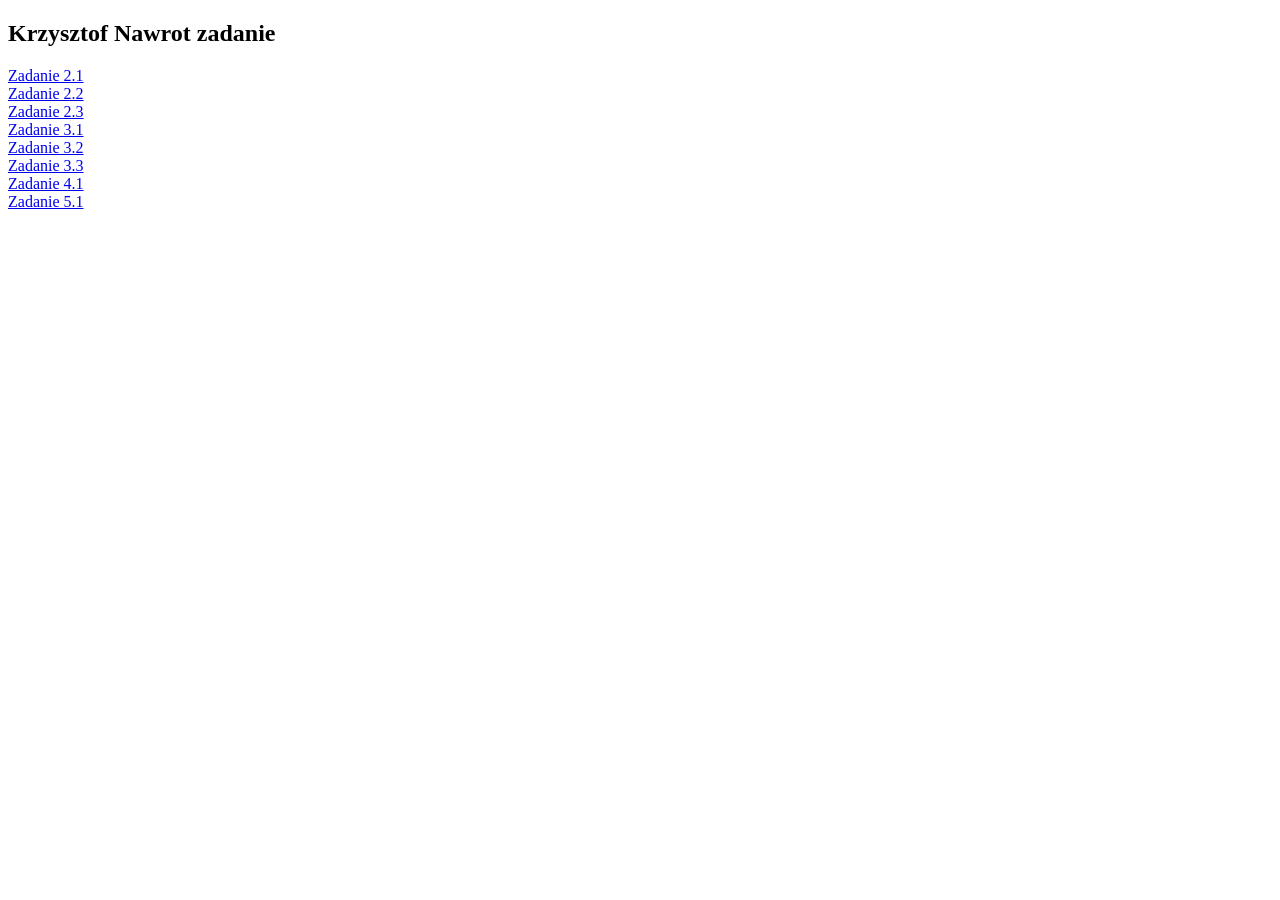
<file: index.html>
<!DOCTYPE html>
<html lang="en">
  <head>
    <meta charset="UTF-8">
    <meta name="viewport" content="width=device-width, initial-scale=1.0">
    <title>Krzysztof Nawrot</title>
  </head>
  <body class="welcome-page">
    <h2>Krzysztof Nawrot zadanie</h2>
    <a href="./zadanie1.html">Zadanie 2.1</a> <br>
    <a href="./zadanie2.html">Zadanie 2.2</a> <br>
    <a href="./zadanie3.html">Zadanie 2.3</a> <br>
    <a href="./zadanie2-1.html">Zadanie 3.1</a> <br>
    <a href="./zadanie2-2.html">Zadanie 3.2</a> <br>
    <a href="./zadanie2-3.html">Zadanie 3.3</a> <br>
    <a href="./zad4/zad4.html">Zadanie 4.1</a> <br>
    <a href="./zad5/zad5.html">Zadanie 5.1</a> <br>
  </body>
</html>
</file>
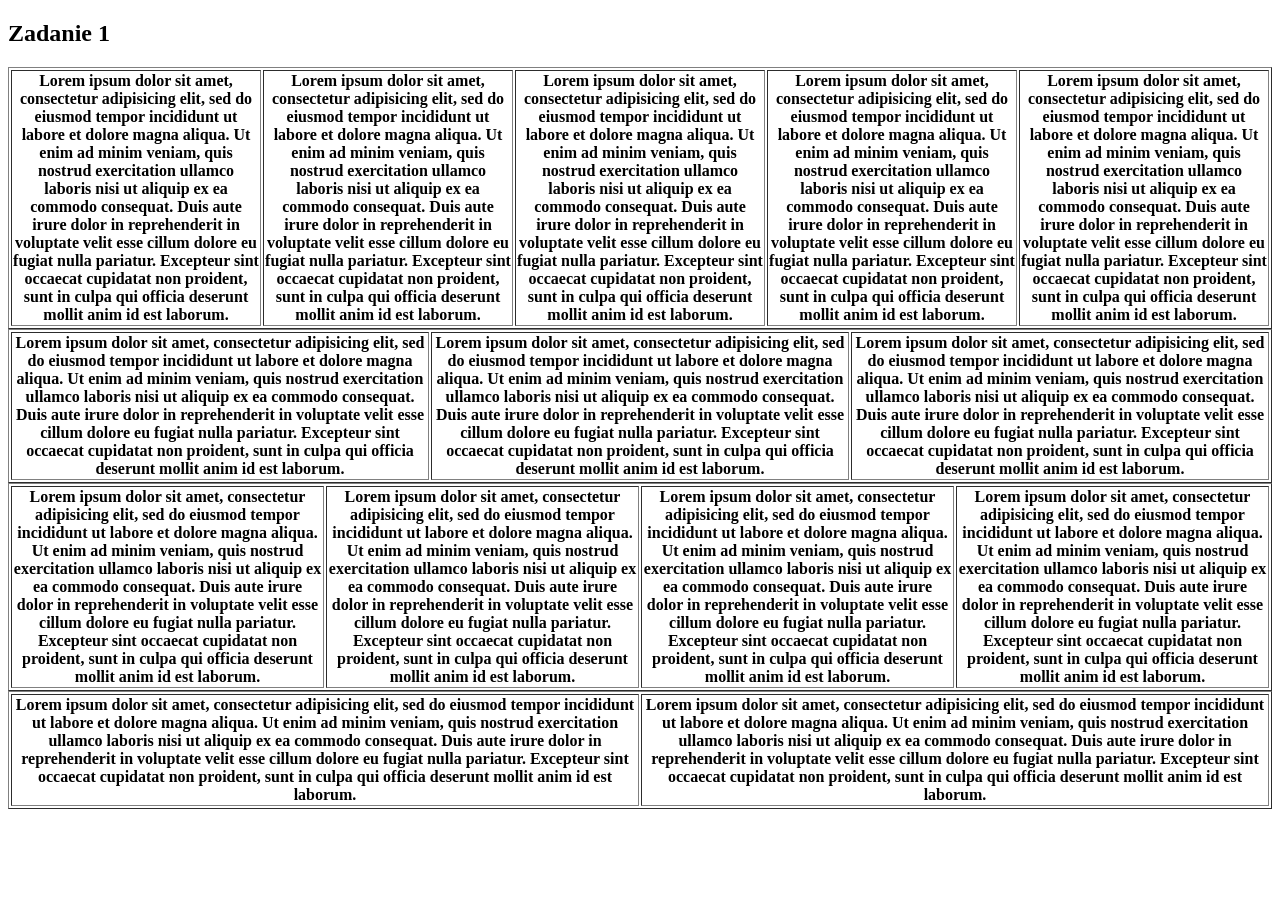
<file: zadanie1.html>
<!DOCTYPE html>
<html lang="en">
  <head>
    <meta charset="UTF-8">
    <meta name="viewport" content="width=device-width, initial-scale=1.0">
    <title>Zad1</title>
  </head>
  <body>
    <h2>Zadanie 1</h2>
    <table border="solid">
      <tr>
        <th>
          Lorem ipsum dolor sit amet, consectetur adipisicing elit, sed do eiusmod tempor incididunt ut labore et dolore magna aliqua. Ut enim ad minim veniam, quis nostrud exercitation ullamco laboris nisi ut aliquip ex ea commodo consequat. Duis aute irure dolor in reprehenderit in voluptate velit esse cillum dolore eu fugiat nulla pariatur. Excepteur sint occaecat cupidatat non proident, sunt in culpa qui officia deserunt mollit anim id est laborum.
        </th>
        <th>
          Lorem ipsum dolor sit amet, consectetur adipisicing elit, sed do eiusmod tempor incididunt ut labore et dolore magna aliqua. Ut enim ad minim veniam, quis nostrud exercitation ullamco laboris nisi ut aliquip ex ea commodo consequat. Duis aute irure dolor in reprehenderit in voluptate velit esse cillum dolore eu fugiat nulla pariatur. Excepteur sint occaecat cupidatat non proident, sunt in culpa qui officia deserunt mollit anim id est laborum.
        </th>
        <th>
          Lorem ipsum dolor sit amet, consectetur adipisicing elit, sed do eiusmod tempor incididunt ut labore et dolore magna aliqua. Ut enim ad minim veniam, quis nostrud exercitation ullamco laboris nisi ut aliquip ex ea commodo consequat. Duis aute irure dolor in reprehenderit in voluptate velit esse cillum dolore eu fugiat nulla pariatur. Excepteur sint occaecat cupidatat non proident, sunt in culpa qui officia deserunt mollit anim id est laborum.
        </th>
        <th>
          Lorem ipsum dolor sit amet, consectetur adipisicing elit, sed do eiusmod tempor incididunt ut labore et dolore magna aliqua. Ut enim ad minim veniam, quis nostrud exercitation ullamco laboris nisi ut aliquip ex ea commodo consequat. Duis aute irure dolor in reprehenderit in voluptate velit esse cillum dolore eu fugiat nulla pariatur. Excepteur sint occaecat cupidatat non proident, sunt in culpa qui officia deserunt mollit anim id est laborum.
        </th>
        <th>
          Lorem ipsum dolor sit amet, consectetur adipisicing elit, sed do eiusmod tempor incididunt ut labore et dolore magna aliqua. Ut enim ad minim veniam, quis nostrud exercitation ullamco laboris nisi ut aliquip ex ea commodo consequat. Duis aute irure dolor in reprehenderit in voluptate velit esse cillum dolore eu fugiat nulla pariatur. Excepteur sint occaecat cupidatat non proident, sunt in culpa qui officia deserunt mollit anim id est laborum.
        </th>
      </tr>
    </table>
    <table border="solid">
      <tr>
        <th>
          Lorem ipsum dolor sit amet, consectetur adipisicing elit, sed do eiusmod tempor incididunt ut labore et dolore magna aliqua. Ut enim ad minim veniam, quis nostrud exercitation ullamco laboris nisi ut aliquip ex ea commodo consequat. Duis aute irure dolor in reprehenderit in voluptate velit esse cillum dolore eu fugiat nulla pariatur. Excepteur sint occaecat cupidatat non proident, sunt in culpa qui officia deserunt mollit anim id est laborum.
        </th>
        <th>
          Lorem ipsum dolor sit amet, consectetur adipisicing elit, sed do eiusmod tempor incididunt ut labore et dolore magna aliqua. Ut enim ad minim veniam, quis nostrud exercitation ullamco laboris nisi ut aliquip ex ea commodo consequat. Duis aute irure dolor in reprehenderit in voluptate velit esse cillum dolore eu fugiat nulla pariatur. Excepteur sint occaecat cupidatat non proident, sunt in culpa qui officia deserunt mollit anim id est laborum.
        </th>
        <th>
          Lorem ipsum dolor sit amet, consectetur adipisicing elit, sed do eiusmod tempor incididunt ut labore et dolore magna aliqua. Ut enim ad minim veniam, quis nostrud exercitation ullamco laboris nisi ut aliquip ex ea commodo consequat. Duis aute irure dolor in reprehenderit in voluptate velit esse cillum dolore eu fugiat nulla pariatur. Excepteur sint occaecat cupidatat non proident, sunt in culpa qui officia deserunt mollit anim id est laborum.
        </th>
      </tr>
    </table>
    <table border="solid">
      <tr>
        <th>
          Lorem ipsum dolor sit amet, consectetur adipisicing elit, sed do eiusmod tempor incididunt ut labore et dolore magna aliqua. Ut enim ad minim veniam, quis nostrud exercitation ullamco laboris nisi ut aliquip ex ea commodo consequat. Duis aute irure dolor in reprehenderit in voluptate velit esse cillum dolore eu fugiat nulla pariatur. Excepteur sint occaecat cupidatat non proident, sunt in culpa qui officia deserunt mollit anim id est laborum.
        </th>
        <th>
          Lorem ipsum dolor sit amet, consectetur adipisicing elit, sed do eiusmod tempor incididunt ut labore et dolore magna aliqua. Ut enim ad minim veniam, quis nostrud exercitation ullamco laboris nisi ut aliquip ex ea commodo consequat. Duis aute irure dolor in reprehenderit in voluptate velit esse cillum dolore eu fugiat nulla pariatur. Excepteur sint occaecat cupidatat non proident, sunt in culpa qui officia deserunt mollit anim id est laborum.
        </th>
        <th>
          Lorem ipsum dolor sit amet, consectetur adipisicing elit, sed do eiusmod tempor incididunt ut labore et dolore magna aliqua. Ut enim ad minim veniam, quis nostrud exercitation ullamco laboris nisi ut aliquip ex ea commodo consequat. Duis aute irure dolor in reprehenderit in voluptate velit esse cillum dolore eu fugiat nulla pariatur. Excepteur sint occaecat cupidatat non proident, sunt in culpa qui officia deserunt mollit anim id est laborum.
        </th>
        <th>
          Lorem ipsum dolor sit amet, consectetur adipisicing elit, sed do eiusmod tempor incididunt ut labore et dolore magna aliqua. Ut enim ad minim veniam, quis nostrud exercitation ullamco laboris nisi ut aliquip ex ea commodo consequat. Duis aute irure dolor in reprehenderit in voluptate velit esse cillum dolore eu fugiat nulla pariatur. Excepteur sint occaecat cupidatat non proident, sunt in culpa qui officia deserunt mollit anim id est laborum.
        </th>
      </tr>
    </table>
    <table border="solid">
      <tr>
        <th>
          Lorem ipsum dolor sit amet, consectetur adipisicing elit, sed do eiusmod tempor incididunt ut labore et dolore magna aliqua. Ut enim ad minim veniam, quis nostrud exercitation ullamco laboris nisi ut aliquip ex ea commodo consequat. Duis aute irure dolor in reprehenderit in voluptate velit esse cillum dolore eu fugiat nulla pariatur. Excepteur sint occaecat cupidatat non proident, sunt in culpa qui officia deserunt mollit anim id est laborum.
        </th>
        <th>
          Lorem ipsum dolor sit amet, consectetur adipisicing elit, sed do eiusmod tempor incididunt ut labore et dolore magna aliqua. Ut enim ad minim veniam, quis nostrud exercitation ullamco laboris nisi ut aliquip ex ea commodo consequat. Duis aute irure dolor in reprehenderit in voluptate velit esse cillum dolore eu fugiat nulla pariatur. Excepteur sint occaecat cupidatat non proident, sunt in culpa qui officia deserunt mollit anim id est laborum.
        </th>
      </tr>
    </table>
    </table>
  </body>

</html>
</file>
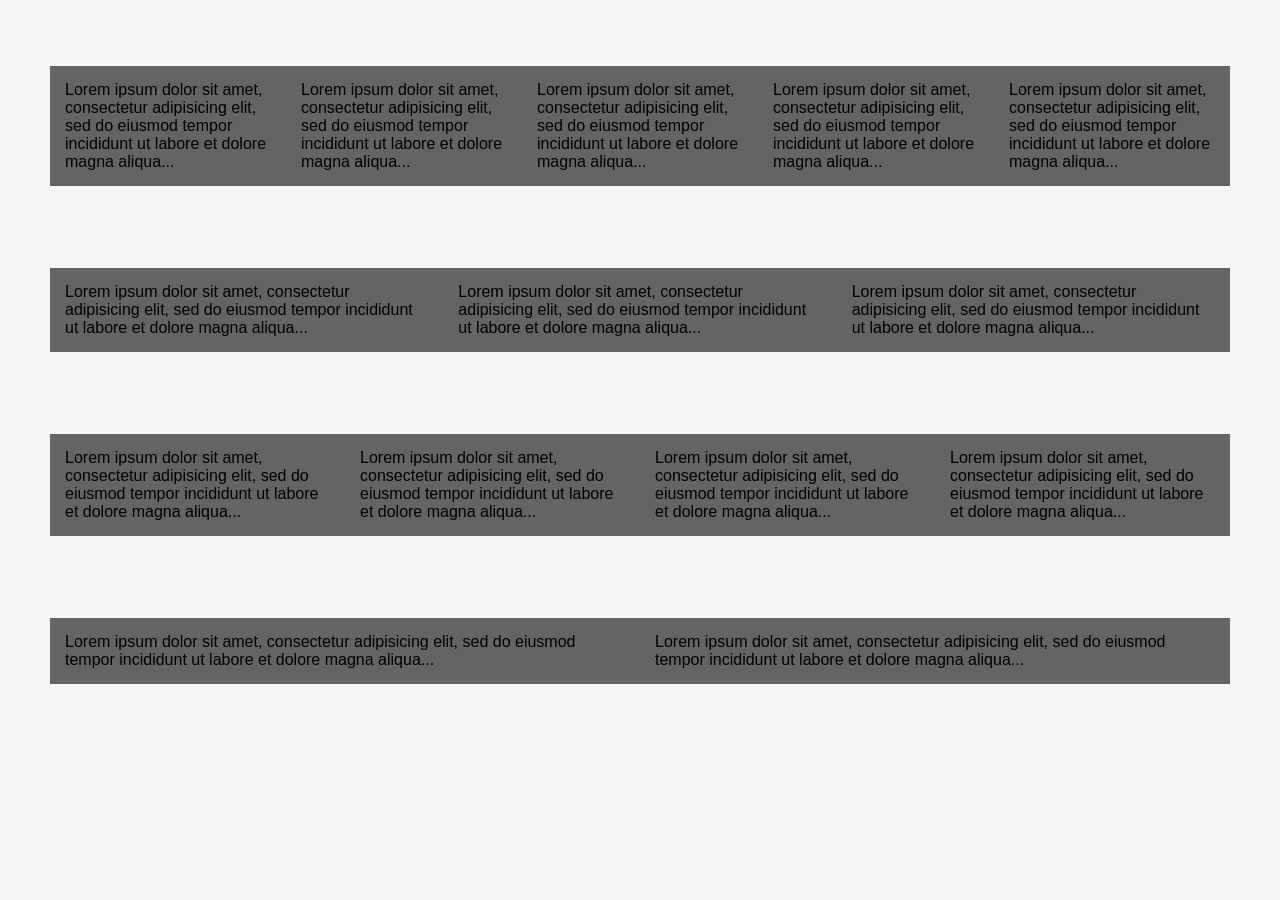
<file: zadanie2-1.html>
<!DOCTYPE html>
<html lang="en">
  <head>
    <meta charset="UTF-8">
    <meta name="viewport" content="width=device-width, initial-scale=1.0">
    <title>Zad1</title>
    <link rel="stylesheet" href="global.css">
    <link rel="stylesheet" href="zad1.css">
  </head>
  <body>
    <div class="main-container">
      <p class="cell">
        Lorem ipsum dolor sit amet, consectetur adipisicing elit, sed do eiusmod tempor incididunt ut labore et dolore magna aliqua...
      </p>
      <p class="cell">
        Lorem ipsum dolor sit amet, consectetur adipisicing elit, sed do eiusmod tempor incididunt ut labore et dolore magna aliqua...
      </p>
      <p class="cell">
        Lorem ipsum dolor sit amet, consectetur adipisicing elit, sed do eiusmod tempor incididunt ut labore et dolore magna aliqua...
      </p>
      <p class="cell">
        Lorem ipsum dolor sit amet, consectetur adipisicing elit, sed do eiusmod tempor incididunt ut labore et dolore magna aliqua...
      </p>
      <p class="cell">
        Lorem ipsum dolor sit amet, consectetur adipisicing elit, sed do eiusmod tempor incididunt ut labore et dolore magna aliqua...
      </p>
    </div>
    <div class="main-container">
      <p class="cell">
        Lorem ipsum dolor sit amet, consectetur adipisicing elit, sed do eiusmod tempor incididunt ut labore et dolore magna aliqua...
      </p>
      <p class="cell">
        Lorem ipsum dolor sit amet, consectetur adipisicing elit, sed do eiusmod tempor incididunt ut labore et dolore magna aliqua...
      </p>
      <p class="cell">
        Lorem ipsum dolor sit amet, consectetur adipisicing elit, sed do eiusmod tempor incididunt ut labore et dolore magna aliqua...
      </p>
    </div>
    <div class="main-container">
      <p class="cell">
        Lorem ipsum dolor sit amet, consectetur adipisicing elit, sed do eiusmod tempor incididunt ut labore et dolore magna aliqua...
      </p>
      <p class="cell">
        Lorem ipsum dolor sit amet, consectetur adipisicing elit, sed do eiusmod tempor incididunt ut labore et dolore magna aliqua...
      </p>
      <p class="cell">
        Lorem ipsum dolor sit amet, consectetur adipisicing elit, sed do eiusmod tempor incididunt ut labore et dolore magna aliqua...
      </p>
      <p class="cell">
        Lorem ipsum dolor sit amet, consectetur adipisicing elit, sed do eiusmod tempor incididunt ut labore et dolore magna aliqua...
      </p>
    </div>
    <div class="main-container">
      <p class="cell">
        Lorem ipsum dolor sit amet, consectetur adipisicing elit, sed do eiusmod tempor incididunt ut labore et dolore magna aliqua...
      </p>
      <p class="cell">
        Lorem ipsum dolor sit amet, consectetur adipisicing elit, sed do eiusmod tempor incididunt ut labore et dolore magna aliqua...
      </p>
  </div>
  </body>
</html>
</file>
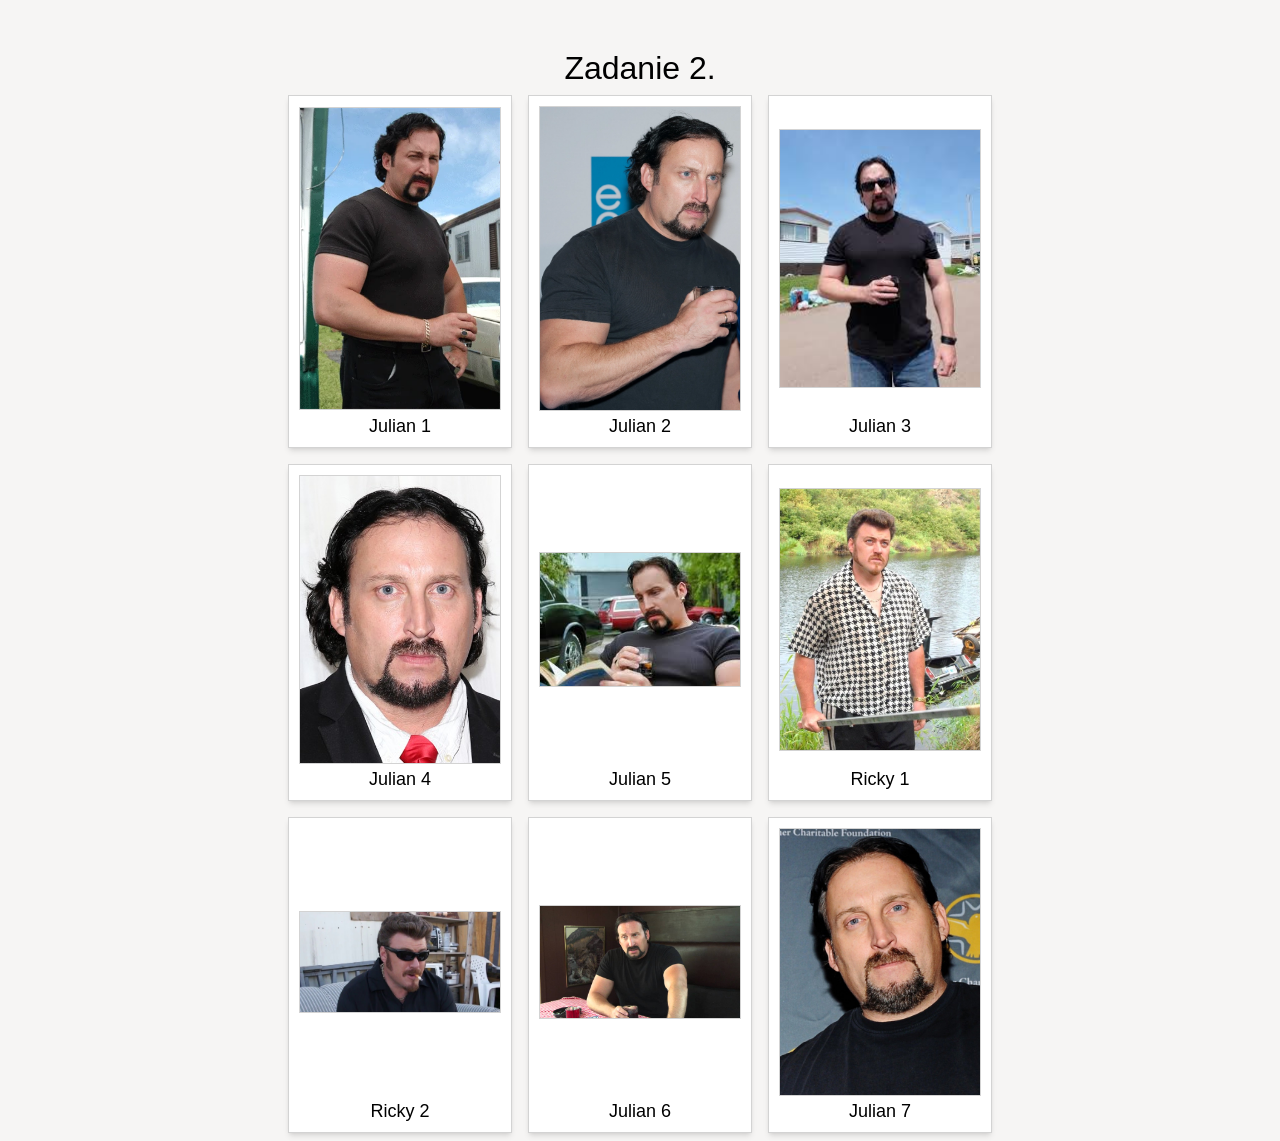
<file: zadanie2-2.html>
<!DOCTYPE html>
<html lang="en">
  <head>
    <meta charset="UTF-8">
    <meta name="viewport" content="width=device-width, initial-scale=1.0">
    <title>Zad2</title>
    <link rel="stylesheet" href="global.css">
    <link rel="stylesheet" href="zad2.css">
  </head>
  <body>
    <div class="main-container">
      <h2>Zadanie 2.</h2>
      <div class="row">
        <div class="item">
          <img src="./obrazek.webp" alt="Julian 1">
          <div class="title">Julian 1</div>
        </div>
        <div class="item">
          <img src="./obrazek2.webp" alt="Julian 2">
          <div class="title">Julian 2</div>
        </div>
        <div class="item">
          <img src="./obrazek3.jpg" alt="Julian 3">
          <div class="title">Julian 3</div>
        </div>
      </div>
      <div class="row">
        <div class="item">
          <img src="./obrazek4.jpg" alt="Julian 4">
          <div class="title">Julian 4</div>
        </div>
        <div class="item">
          <img src="./obrazek5.jpg" alt="Julian 5">
          <div class="title">Julian 5</div>
        </div>
        <div class="item">
          <img src="./obrazek6.webp" alt="Ricky 1">
          <div class="title">Ricky 1</div>
        </div>
      </div>
      <div class="row">
        <div class="item">
          <img src="./obrazek7.jpg" alt="Ricky 2">
          <div class="title">Ricky 2</div>
        </div>
        <div class="item">
          <img src="./obrazek8.jpeg" alt="Julian 6">
          <div class="title">Julian 6</div>
        </div>
        <div class="item">
          <img src="./obrazek9.jpg" alt="Julian 7">
          <div class="title">Julian 7</div>
        </div>
      </div>
    </div>
  </body>
</html>
</file>
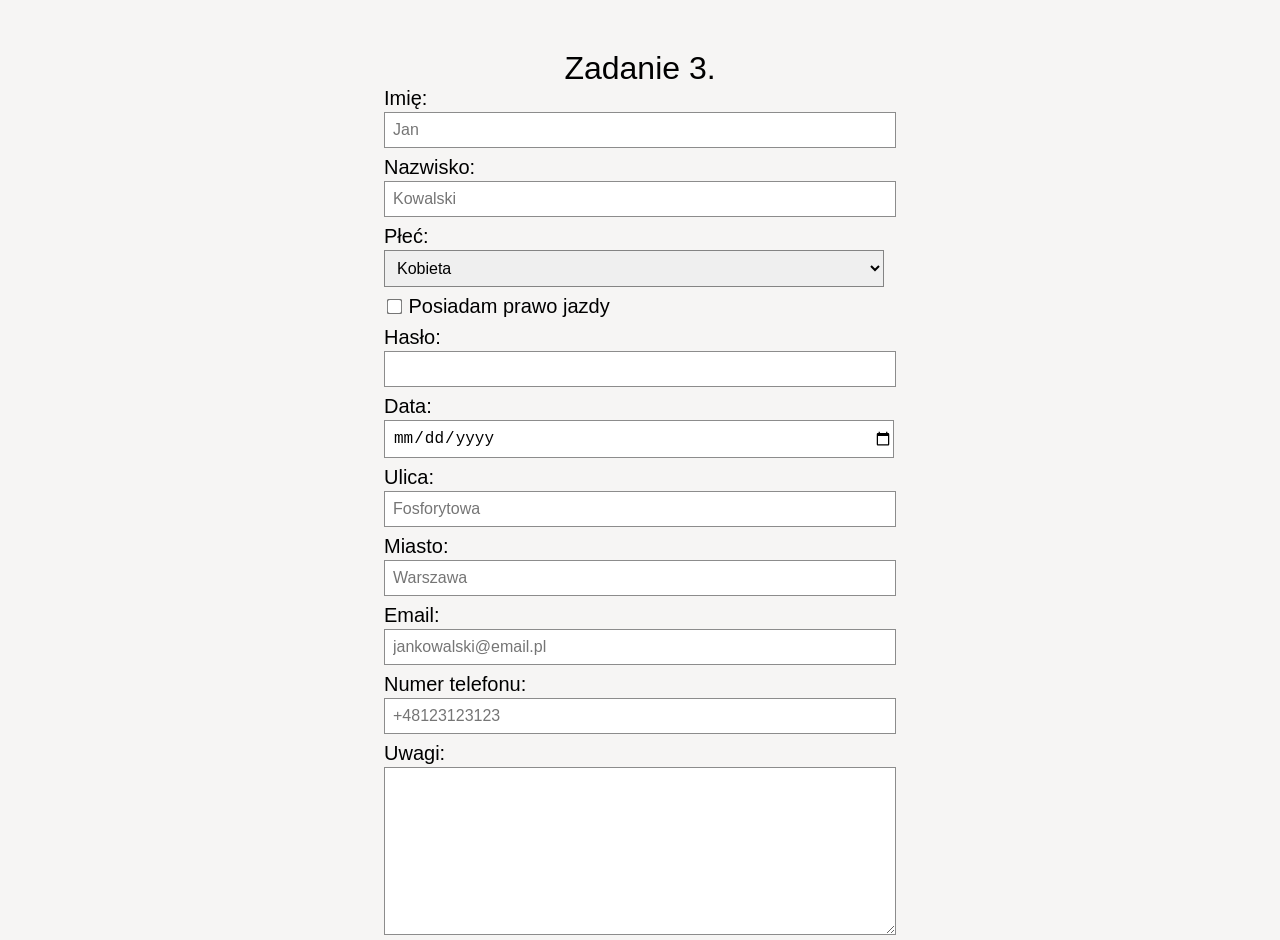
<file: zadanie2-3.html>
<!DOCTYPE html>
<html lang="en">
  <head>
    <meta charset="UTF-8">
    <meta name="viewport" content="width=device-width, initial-scale=1.0">
    <title>Zad3</title>
    <link rel="stylesheet" href="global.css">
    <link rel="stylesheet" href="zad3.css">
  </head>
  <body class="main-container">
    <h2>Zadanie 3.</h2>
    <form class = "main-form">
      <div>
        <label for="name">Imię:</label>
        <input class="input-text" required id="name" placeholder="Jan">
      </div>
      <div>
        <label for="surname">Nazwisko:</label>
        <input class="input-text" required id="surname" placeholder="Kowalski">
      </div>
      <div>
        <label for="gender">Płeć:</label>
        <select required id="gender">
          <option>Kobieta</option>
          <option>Mężczyzna</option>
          <option>Inne</option>
        </select>
      </div>
      <div>
        <input class="input-checkbox" class="checkbox" id="has_driver_license" value="has_driver_license" type="checkbox" >
        <label class="label-checkbox" for="has_driver_license" >Posiadam prawo jazdy</label>
      </div>
      <div>
        <label for="password">Hasło:</label>
        <input class="input-text" required type="password" id="password">
      </div>
      <div>
        <label for="date">Data:</label>
        <input class="input-date" type="date" id="date"">
      </div>
       <div>
        <label for="street">Ulica:</label>
        <input class="input-text" id="street" placeholder="Fosforytowa">
      </div>
      <div>
        <label for="city">Miasto:</label>
        <input class="input-text" id="city" placeholder="Warszawa">
      </div>
      <div>
        <label for="email">Email:</label>
        <input class="input-text" id="email" type="email" placeholder="jankowalski@email.pl">
      </div>
      <div>
        <label for="phone_number">Numer telefonu:</label>
        <input class="input-text" id="phone_number" placeholder="+48123123123">
      </div>
      <div>
        <label for="comment">Uwagi:</label>
        <textarea id="comment" placeholder="Zbyt wiele pól formularza..."> </textarea>
      </div>
    </form>
  </body>
</html>
</file>
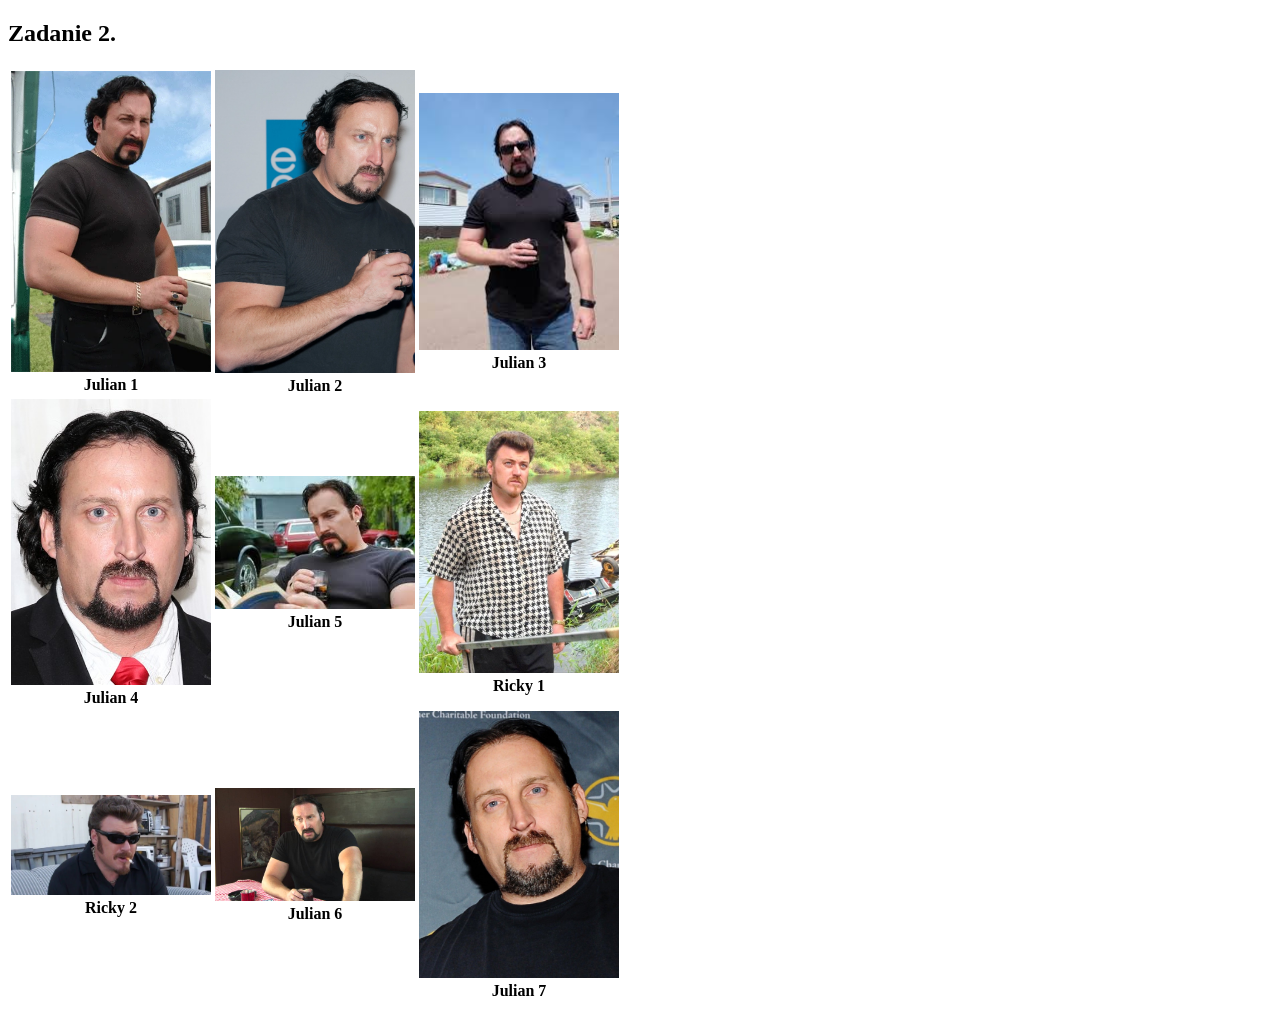
<file: zadanie2.html>
<!DOCTYPE html>
<html lang="en">
  <head>
    <meta charset="UTF-8">
    <meta name="viewport" content="width=device-width, initial-scale=1.0">
    <title>Zad2</title>
  </head>
  <body>
    <h2>Zadanie 2.</h2>
    <table>
      <tr>
        <th>
          <div>
            <img src="./obrazek.webp" width="200" alt="Julian 1">
          </div>
          <div>
            Julian 1
          </div>
        </th>
        <th>
          <div>
            <img src="./obrazek2.webp" width="200" alt="Julian 2">
          </div>
          <div>
            Julian 2
          </div>
        </th>
        <th>
          <div>
            <img src="./obrazek3.jpg" width="200" alt="Julian 3">
          </div>
          <div>
            Julian 3
          </div>
        </th>
      </tr>
      <tr>
        <th>
          <div>
            <img src="./obrazek4.jpg" width="200" alt="Julian 4">
          </div>
          <div>
            Julian 4
          </div>
        </th>
        <th>
          <div>
            <img src="./obrazek5.jpg" width="200" alt="Julian 5">
          </div>
          <div>
            Julian 5
          </div>
        </th>
        <th>
          <div>
            <img src="./obrazek6.webp" width="200" alt="Ricky1">
          </div>
          <div>
            Ricky 1
          </div>
        </th>
      </tr>
      <tr>
        <th>
          <div>
            <img src="./obrazek7.jpg" width="200" alt="Ricky2">
          </div>
          <div>
            Ricky 2
          </div>
        </th>
        <th>
          <div>
            <img src="./obrazek8.jpeg" width="200" alt="Julian 6">
          </div>
          <div>
            Julian 6
          </div>
        </th>
        <th>
          <div>
            <img src="./obrazek9.jpg" width="200" alt="Julian 7">
          </div>
          <div>
            Julian 7
          </div>
        </th>
      </tr>
    </table>
  </body>
</html>
</file>
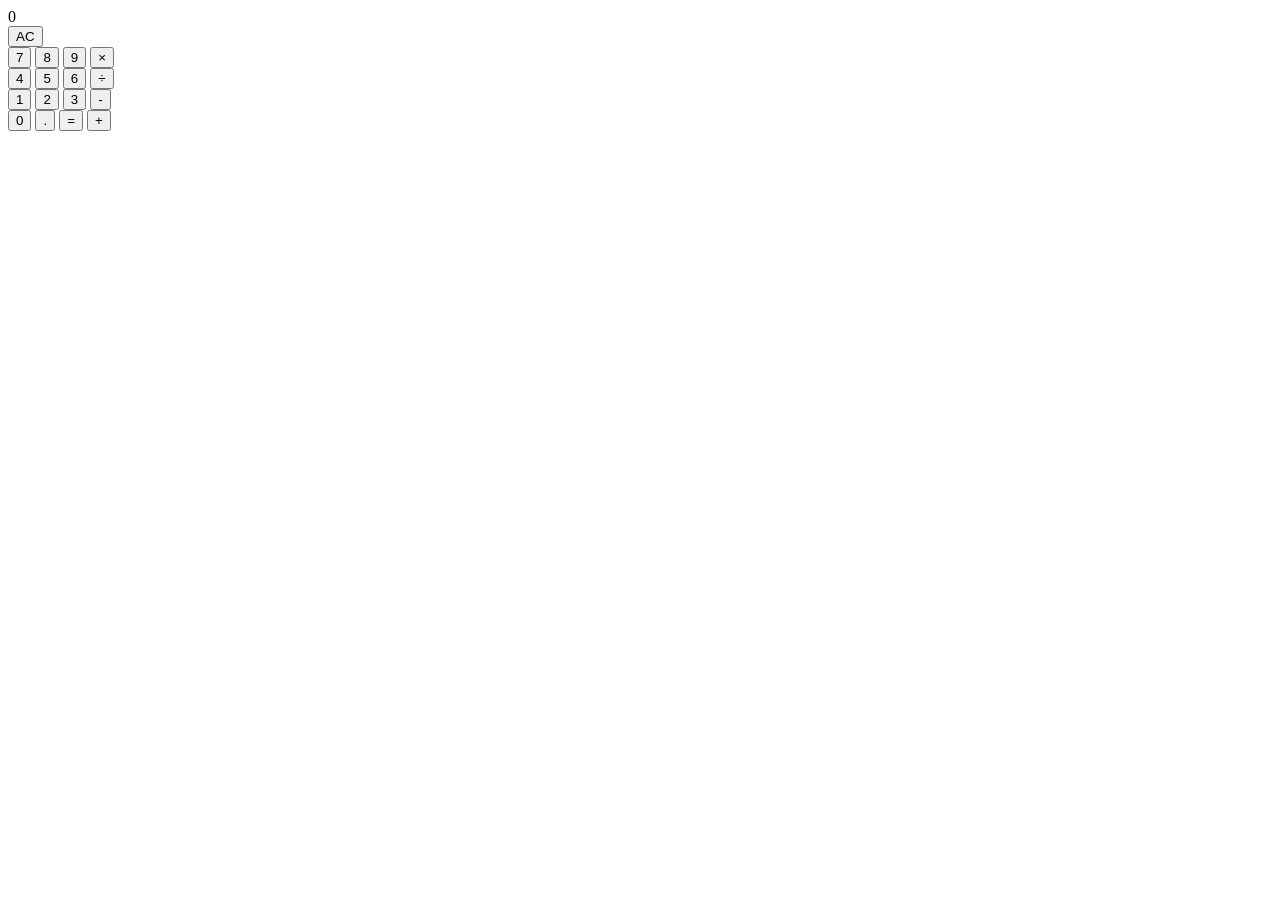
<file: zad4/zad4.html>
<!DOCTYPE html>
<html lang="en">
  <head>
    <meta charset="UTF-8">
    <meta name="viewport" content="width=device-width, initial-scale=1.0">
    <link rel="stylesheet" href="zad4.css">
    <script src="zad4.js" type="module"></script>

    <title>Krzysztof Nawrot</title>
  </head>
  <body class="welcome-page">
    <div class="main-container">
      <div class="calculator">
        <div class="displayer">
          <div id="displayer" class="text">
            0
          </div>
        </div>
        <div class="button-groups-container">
          <div class="number-button-row">
            <div class="empty">

            </div>
            <button id="reset-button" class="reset-button">
              AC
            </button>
          </div>
          <div class="number-button-row">
            <button class="number-button">
              7
            </button>
            <button class="number-button">
              8
            </button>
            <button class="number-button">
              9
            </button>
            <button class="operation-button">
              ×
            </button>
          </div>
          <div class="number-button-row">
            <button class="number-button">
              4
            </button>
            <button class="number-button">
              5
            </button>
            <button class="number-button">
              6
            </button>
            <button class="operation-button">
              ÷
            </button>
          </div>
          <div class="number-button-row">
            <button class="number-button">
              1
            </button>
            <button class="number-button">
              2
            </button>
            <button class="number-button">
              3
            </button>
            <button class="operation-button">
              -
            </button>
          </div>
          <div class="number-button-row">
            <button class="number-button">
              0
            </button>
            <button class="number-button">
              .
            </button>
            <button  id="equals-button" class="equals-button">
              =
            </button>
            <button class="operation-button">
              +
            </button>
          </div>
      </div>
    </div>
   
  </body>
</html>
</file>
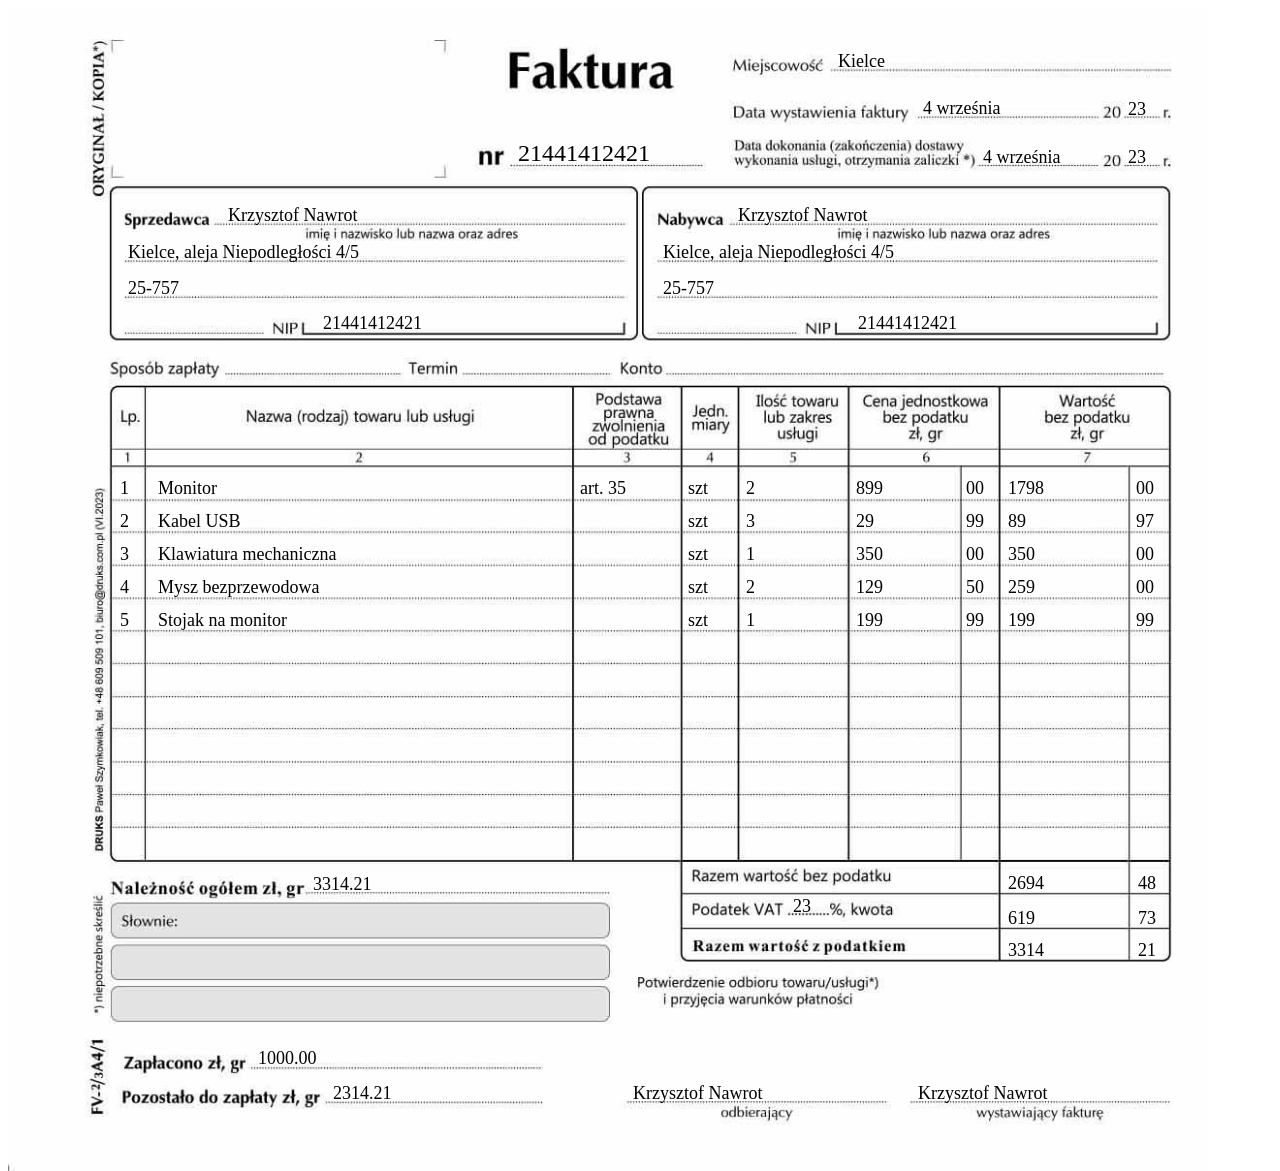
<file: zad5/zad5.html>
<!DOCTYPE html>
<html lang="en">
  <head>
    <meta charset="UTF-8">
    <meta name="viewport" content="width=device-width, initial-scale=1.0">
    <link rel="stylesheet" href="zad5.css">
    <script src="zad5.js" type="module"></script>

    <title>Krzysztof Nawrot</title>
  </head>
  <body class="welcome-page">
    <div>
      <img class="faktura-image" src="Faktura_1-1.jpg" width="1200px">
    </div>
    <div class="fields-container">
      <div class="nr" id="nr">21441412421</div>
      <div class="city" id="city">Kielce</div>
      <div class="issue-date-1" id="issue-date-1">4 września</div>
      <div class="issue-date-2" id="issue-date-2">23</div>
      <div class="finish-date-1" id="finish-date-1">4 września</div>
      <div class="finish-date-2" id="finish-date-2">23</div>
      <div class="seller-name" id="seller-name">Krzysztof Nawrot</div>
      <div class="seller-address-1" id="seller-address-1">Kielce, aleja Niepodległości 4/5</div>
      <div class="seller-address-2" id="seller-address-2">25-757</div>
      <div class="seller-nip" id="seller-nip">21441412421</div>
      <div class="buyer-name" id="buyer-name">Krzysztof Nawrot</div>
      <div class="buyer-address-1" id="buyer-address-1">Kielce, aleja Niepodległości 4/5</div>
      <div class="buyer-address-2" id="buyer-address-2">25-757</div>
      <div class="buyer-nip" id="buyer-nip">21441412421</div>
      <div class="total-price" id="total-price">21441412421</div>
      <!-- <div class="total-price-word" id="total-price-word">21441412asddddddddddddddddddddddddddddddddddddddddddddddddddddddddddddddddddddddddddddddddddddddddddddddddddd421</div> -->
      <div class="paid" id="paid">21441412421</div>
      <div class="remaining" id="remaining">21441412421</div>
      <div class="receiver" id="receiver">21441412421</div>
      <div class="issuer" id="issuer">21441412421</div>
      <div class="vat-stake" id="vat-stake">21441412421</div>
      <div class="total-no-tax" id="total-no-tax">21441412421</div>
      <div class="vat-total" id="vat-total">21441412421</div>
      <div class="total-with-tax" id="total-with-tax">21441412421</div>
      <div class="total-no-tax-gr" id="total-no-tax-gr">21</div>
      <div class="vat-total-gr" id="vat-total-gr">21</div>
      <div class="total-with-tax-gr" id="total-with-tax-gr">21</div>
      <div class="items">
      </div>
    </div>
   
  </body>
</html>
</file>
<file: global.css>
h2 {
  font-weight: lighter;
  font-size: xx-large;
  margin: 0;
}
body {
  margin: 0;
  padding: 0;
  top: 0;
  font-family:'Gill Sans', 'Gill Sans MT', Calibri, 'Trebuchet MS', sans-serif;
  background-color: #F6F5F4;
}
.welcome-page {
  flex-direction: column;
  display: flex;
  align-items: center;
  margin: 50px;
  gap: 5px;
}
a {
  margin: 0;
  padding: 0;
}
</file>
<file: zad1.css>
.main-container {
  margin: 50px 50px 0px 50px;
  display: flex;
}
.cell {
  background-color: rgb(100, 100, 100) ;
  padding: 15px;
}
</file>
<file: zad2.css>
.main-container {
  margin: 50px 50px 0px 50px;
  display: flex;
  flex-direction: column;
  align-items: center;
}
.title {
  text-align: center;
  font-size: large;
}
img {
  margin:auto;
  width: 200px;
  border: solid rgba(0, 0, 0, 0.171) 1px ;
}
.row {
  display: flex;
  flex-direction: row;
}
.item {
  gap: 5px;
  background-color: white;
  border: solid rgba(0, 0, 0, 0.171) 1px ;
  padding: 10px;
  margin: 8px;
  display: flex;
  flex-direction: column;
  align-items: center;
  box-shadow: 0 4px 6px -1px rgb(0 0 0 / 0.1), 0 2px 4px -2px rgb(0 0 0 / 0.1);
}
</file>
<file: zad3.css>
.main-container {
  margin: 50px 50px 0px 50px;
  display: flex;
  flex-direction: column;
  align-items: center;
}
label {
  font-size: 20px;
  margin-bottom: 2px;
  display: block;
}
.main-form{
  display: flex;
  flex-direction: column;
  gap: 8px;
}
.input {
  margin-bottom: 10px;
}
.input-text, .input-date, option, select, textarea {
  min-width: 500px;
  font-size: 16px;
  padding-left: 8px;
  padding-top: 8px;
  padding-bottom: 8px;
  outline: none;
  border: solid 1px rgba(0, 0, 0, 0.452) ;
}

.input-checkbox {
  transform:scale(1.2);
}
.label-checkbox {
  display: inline;
}
textarea {
  min-height: 150px;
}
</file>
<file: zad4/zad4.css>
.faktura-image {
  position: absolute;
}
</file>
<file: zad5/zad5.css>
.faktura-image {
  position: absolute;
    z-index: -1;
}
.fields-container {
  position: relative;
  display: flex;
  flex-direction: column;
}
.meta-row {
  margin-top: 40px;
  margin-left: 500px;
  display: flex;

}
.nr {
  position: absolute;
  left: 510px;
  top: 132px;
  font-size: x-large;
}

.city {
  font-size: large;
  position: absolute;
  left: 830px;
  top: 43px;
}
.issue-date-1 {
  font-size: large;
  position: absolute;
  left: 915px;
  top: 90px;
}
.issue-date-2 {
  font-size: large;
  position: absolute;
  left: 1120px;
  top: 91px;
}
.finish-date-1 {
  font-size: large;
  position: absolute;
  left: 975px;
  top: 139px;
}
.finish-date-2 {
  font-size: large;
  position: absolute;
  left: 1120px;
  top: 139px;
}
.seller-name {
  font-size: large;
  position: absolute;
  left: 220px;
  top: 197px;
}
.seller-address-1 {
  font-size: large;
  position: absolute;
  left: 120px;
  top: 234px;
}
.seller-address-2 {
  font-size: large;
  position: absolute;
  left: 120px;
  top: 270px;
}
.seller-nip {
  font-size: large;
  position: absolute;
  left: 315px;
  top: 305px;
}
.buyer-name {
  font-size: large;
  position: absolute;
  left: 730px;
  top: 197px;
}
.buyer-address-1 {
  font-size: large;
  position: absolute;
  left: 655px;
  top: 234px;
}
.buyer-address-2 {
  font-size: large;
  position: absolute;
  left: 655px;
  top: 270px;
}
.buyer-nip {
  font-size: large;
  position: absolute;
  left: 850px;
  top: 305px;
}
.items {
  font-size: large;
  position: absolute;
  left: 150px;
  top: 470px;
  gap: 33px;
  display: flex;
  flex-direction: column;
}
.item {
  display: flex;
  position: relative;
}
.id {
  font-size: large;
  position: absolute;
  left: -38px;
}
.name {
  font-size: large;
  position: absolute;
  text-wrap: nowrap;
}
.unit {
  font-size: large;
  position: absolute;
  left: 530px;
}
.amount {
  font-size: large;
  position: absolute;
  left: 588px;
}
.single-item-price {
  font-size: large;
  position: absolute;
  left: 698px;
}
.single-item-price-gr {
  font-size: large;
  position: absolute;
  left: 808px;
}
.item-price-gr {
  font-size: large;
  position: absolute;
  left: 978px;
}
.item-price {
  font-size: large;
  position: absolute;
  left: 850px;
}
.total-price {
  font-size: large;
  position: absolute;
  top: 866px;
  left: 305px;
}
.total-price-word {
  word-break:break-all;
  line-height: 42px;
  display: inline-block;
  font-size: large;
  position: absolute;
  top: 935px;
  width: 480px;
  height: 74px;
  text-wrap: wrap;
  left: 115px;
  overflow-y: hidden;
}
.paid {
  font-size: large;
  position: absolute;
  top: 1040px;
  left: 250px;
}
.remaining {
  font-size: large;
  position: absolute;
  top: 1075px;
  left: 325px;
}
.receiver {
  font-size: large;
  position: absolute;
  top: 1075px;
  left: 625px;
}
.issuer {
  font-size: large;
  position: absolute;
  top: 1075px;
  left: 910px;
}
.total-no-tax {
  font-size: large;
  position: absolute;
  top: 865px;
  left: 1000px;
}
.total-with-tax {
  font-size: large;
  position: absolute;
  top: 932px;
  left: 1000px;
}
.vat-stake {
  font-size: large;
  position: absolute;
  top: 888px;
  left: 785px;
}
.vat-total {
  font-size: large;
  position: absolute;
  top: 900px;
  left: 1000px;
}
.tax-free-reason {
  text-wrap: nowrap;
  font-size: large;
  position: absolute;
  left: 422px;
}
.total-no-tax-gr {
  font-size: large;
  position: absolute;
  top: 865px;
  left: 1130px;
}
.total-with-tax-gr {
  font-size: large;
  position: absolute;
  top: 932px;
  left: 1130px;
}
.vat-total-gr {
  font-size: large;
  position: absolute;
  top: 900px;
  left: 1130px;
}
</file>
